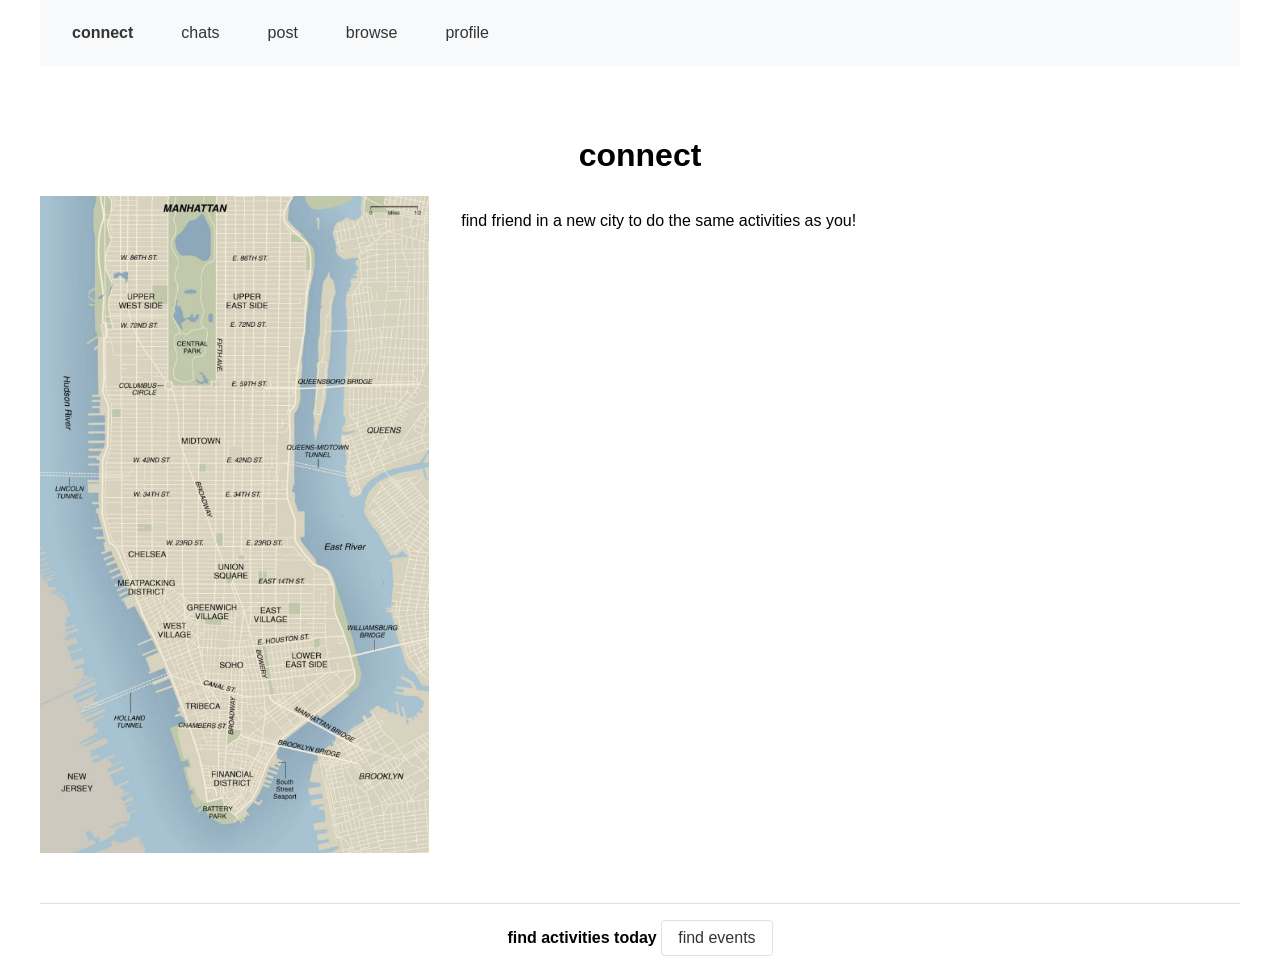
<file: index.html>
<!DOCTYPE html>
<html lang="en">
<head>
	<meta charset="UTF-8">
	<title>connect</title>
	<link rel="stylesheet" href="style.css">
</head>
<body>
	<nav> 
		<button><strong><a href="index.html">connect</a></strong></button>
			
		<button><a href="chats.html">chats</a></button> 
        <button><a href="post.html">post</a></button> 
        <button><a href="browse.html">browse</a></button> 
        <button><a href="profile.html">profile</a></button> 
	
	</nav>
	<br>
	<h1>connect</h1>
	<div class="main-content">
		<img src="map.jpg" alt="map">
		<p>find friend in a new city to do the same activities as you!</p>
	</div>
	<br>
	
	<footer>
		<strong>find activities today <button><a href="browse.html">find events</a></button> </strong>
	</footer>
</body>
</html>
</file>
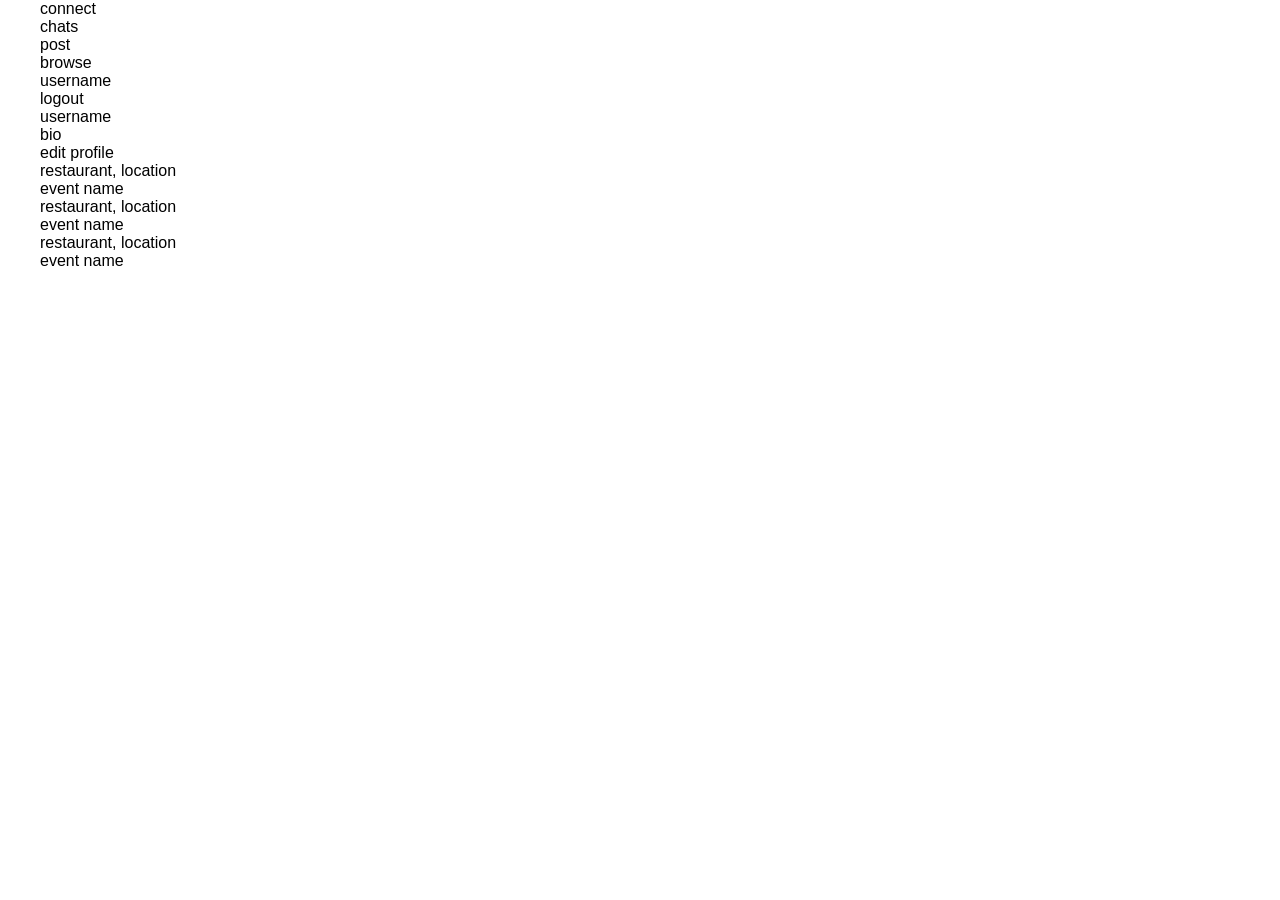
<file: profile.html>
<!DOCTYPE html>
<html lang="en">
<head>
	<meta charset="UTF-8">
    <meta name="viewport" content="width=device-width, initial-scale=1.0">
    <link rel="stylesheet" href="style.css">
  <title>Profile</title>
</head>
<body>
    <div class="container">
        <div class="header">
            <div class="connect">connect</div>
            <div class="nav-links">
                <div class="chats">chats</div>
                <div class="post">post</div>
                <div class="browse">browse</div>
                <div class="username">username</div>
                <div class="logout">logout</div>
            </div>
        </div>
        <div class="profile-section">
            <div class="profile-picture"></div>
            <div class="profile-info">
                <div class="profile-username">username</div>
                <div class="bio">bio</div>
                <div class="edit-profile-button">
                    <div class="edit-profile">edit profile</div>
                </div>
            </div>
        </div>
        <div class="events-grid">
            <div class="event-card">
                <div class="event-image"></div>
                <div class="event-info">
                    <div class="restaurant-location">restaurant, location</div>
                    <div class="event-name">event name</div>
                </div>
            </div>
            <div class="event-card">
                <div class="event-image"></div>
                <div class="event-info">
                    <div class="restaurant-location">restaurant, location</div>
                    <div class="event-name">event name</div>
                </div>
            </div>
            <div class="event-card">
                <div class="event-image"></div>
                <div class="event-info">
                    <div class="restaurant-location">restaurant, location</div>
                    <div class="event-name">event name</div>
                </div>
            </div>
        </div>
    </div>
</body>
</html>
</file>
<file: style.css>
/* your css here */
body {
    font-family: 'Inter', sans-serif;
    margin: 0;
    padding: 0;
    max-width: 1200px;
    margin: 0 auto;
}

button{
    font-family: 'Inter', sans-serif;
}

nav {
    background-color: #f8f9fa;
    padding: 1rem;
    margin-bottom: 2rem;
    display: flex;
    justify-content: flex-start;
    align-items: center;
    gap: 1rem;
}

nav button {
    background: none;
    border: none;
    padding: 0.5rem 1rem;
    cursor: pointer;
    transition: background-color 0.3s;
    font-family: 'Inter', sans-serif;
    font-size: 1rem;
    font-weight: 500;
}

nav button:hover {
    background-color: #333;
    border-radius: 4px;
}

nav button:hover a {
    color: white;
}

h1 {
    display: grid;
    justify-content: center;
    align-items: center;
    gap: 1rem;
}

nav a {
    text-decoration: none;
    color: #333;
}

footer {
    margin-top: 2rem;
    padding: 1rem;
    text-align: center;
    border-top: 1px solid #dee2e6;
    display: flex;
    justify-content: center;
    align-items: center;
    gap: 1rem;
}

footer button {
    background: none;
    border: 1px solid #dee2e6;
    padding: 0.5rem 1rem;
    cursor: pointer;
    border-radius: 4px;
    font-size: 1rem;
    font-weight: 500;
}

footer button:hover {
    background-color: #333;
    color: white;
}

footer button:hover a {
    color: white;
}

footer a {
    text-decoration: none;
    color: #333;
}

/* Home Page Styles */
.main-content {
    display: grid;
    grid-template-columns: 1fr 2fr;
    gap: 2rem;
}

img {
    max-width: 100%;
    height: auto;
    display: grid;
    vertical-align: middle;
}

/* CV Page Styles */
.cv-title {
    display: grid;
    justify-content: left;
    align-items: center;
    gap: 1rem;
}

.cv-header {
    display: grid;
    place-items: center;
    text-align: center;
    padding: 2rem 0;
    margin-bottom: 2rem;
}

.cv-section {
    margin-bottom: 3rem;
    padding: 0 1rem;
}

.section-title {
    font-size: 1.5rem;
    border-bottom: 2px solid #333;
    margin-bottom: 1.5rem;
}

.cv-entry {
    display: grid;
    grid-template-columns: 1fr auto;
    gap: 2rem;
    margin-bottom: 2rem;
}

.cv-content {
    grid-column: 1;
}

.cv-content h4 {
    color: #666;
    font-weight: normal;
    margin-bottom: 0.5rem;
}

.cv-date {
    grid-column: 2;
    text-align: right;
    padding-top: 0.5rem;
}

.cv-content ul {
    margin-top: 0.5rem;
    padding-left: 1.2rem;
}

/* Contact Page Styles */
.contact-header {
    display: grid;
    place-items: center;
    text-align: center;
    padding: 2rem 0;
    margin-bottom: 2rem;
}

.contact-form {
    max-width: 600px;
    margin: 0 auto;
    padding: 0 1rem;
}

.form-group {
    margin-bottom: 1.5rem;
}

.required {
    color: #ff0000;
}

.form-group input,
.form-group textarea {
    font-family: 'Inter', sans-serif;
    width: 100%;
    padding: 0.5rem;
    border: 1px solid #dee2e6;
    border-radius: 4px;
    font-size: 1rem;
}

.form-group textarea {
    min-height: 150px;
    resize: vertical;
}

.submit-button {
    background: none;
    border: 1px solid #dee2e6;
    padding: 0.5rem 1rem;
    cursor: pointer;
    border-radius: 4px;
    font-size: 1rem;
    font-weight: 500;
    transition: background-color 0.3s;
}

.submit-button:hover {
    background-color: #333;
    color: white;
}
</file>
